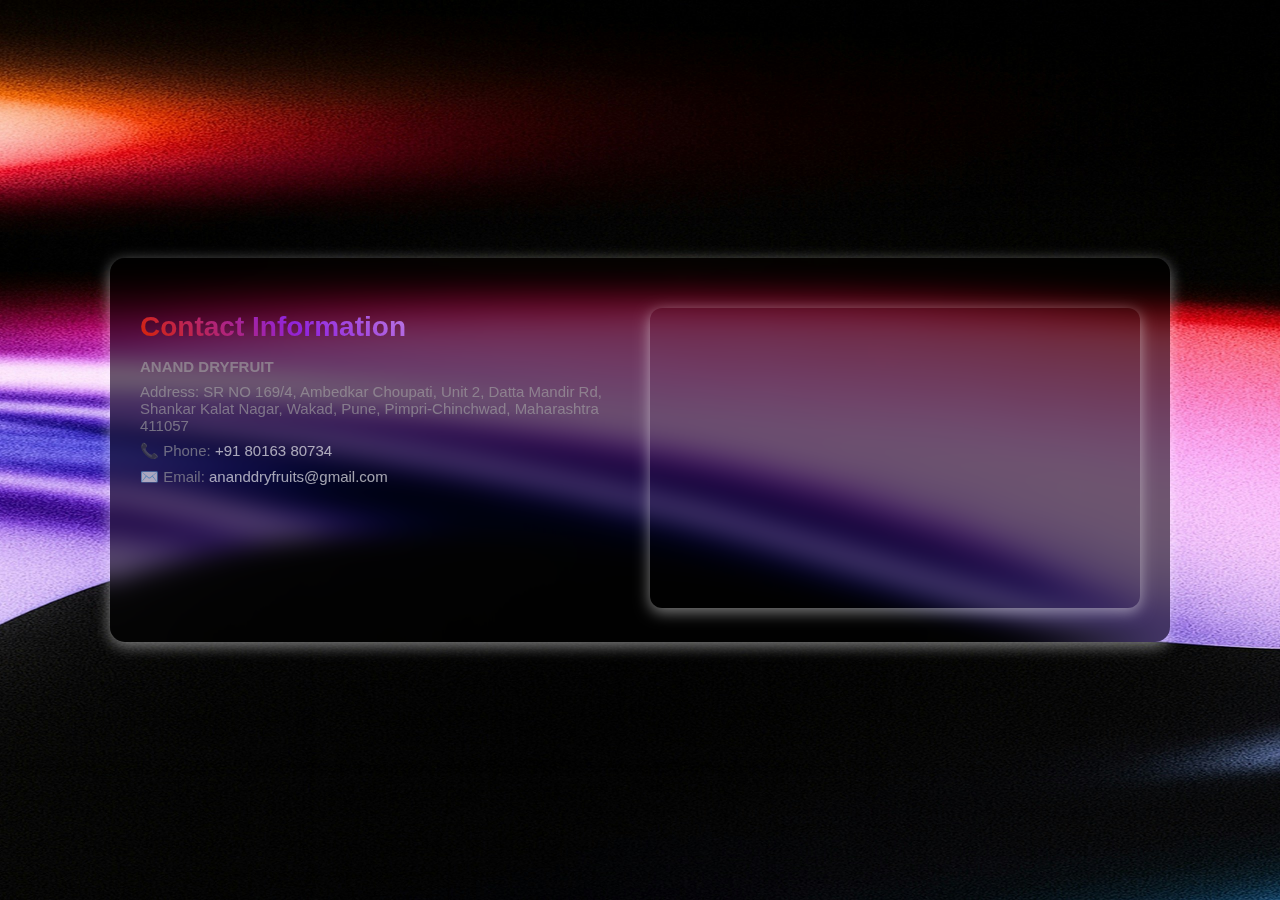
<file: sss/contact.html>
<!DOCTYPE html>
<html lang="en">

<head>
    <meta charset="UTF-8">
    <meta name="viewport" content="width=device-width, initial-scale=1.0">
    <title>Contact Us - Anand Dryfruit</title>
    <style>
            body {
            margin: 0;
            font-family: Arial, sans-serif;
            background: url("ff.jpg") no-repeat center center fixed;
            background-size: cover;
            display: flex;
            justify-content: center;
            align-items: center;
            min-height: 100vh;
            color: #000000;
        }
        /* Contact Card Glass Effect */
        
        .contact-card {
            background: rgba(0, 0, 0, 0.55);
            backdrop-filter: blur(12px);
            padding: 30px;
            border-radius: 15px;
            box-shadow: 0 6px 25px rgba(0, 0, 0, 0.6);
            display: flex;
            flex-wrap: wrap;
            max-width: 1000px;
            width: 95%;
            justify-content: space-between;
            color: #000000;
            box-shadow: 0px 4px 15px rgba(255, 255, 255, 0.5);
            /*damuu
        }
        /* Contact Info */
            .contact-info {
                flex: 1;
                padding-right: 20px;
            }
            .contact-info h2 {
                margin-bottom: 15px;
                font-size: 28px;
                font-weight: bold;
                background: linear-gradient(45deg, #d82400, #9024dd, #cb9ce4, #2c008b);
                -webkit-background-clip: text;
                -webkit-text-fill-color: transparent;
            }
            .contact-info p {
                margin: 8px 0;
                font-size: 15px;
                color: #a2a2a29d;
            }
            .contact-info a {
                color: #ffffffa1;
                text-decoration: none;
                transition: 0.3s;
            }
            .contact-info a:hover {
                color: #ffffff;
            }
            /* Map Section */
            .map {
                flex: 1;
                margin-top: 20px;
            }
            iframe {
                border: 0;
                width: 100%;
                height: 300px;
                border-radius: 12px;
                box-shadow: 0px 4px 15px rgba(255, 255, 255, 0.5);
            }
            /* Responsive Design */
            @media (max-width: 768px) {
                .contact-card {
                    flex-direction: column;
                    text-align: center;
                }
                .contact-info {
                    padding-right: 0;
                    margin-bottom: 20px;
                }
            }
    </style>
</head>

<body>

    <div class="contact-card">
        <div class="contact-info">
            <h2>Contact Information</h2>
            <p><strong>ANAND DRYFRUIT</strong></p>
            <p>Address: SR NO 169/4, Ambedkar Choupati, Unit 2, Datta Mandir Rd, Shankar Kalat Nagar, Wakad, Pune, Pimpri-Chinchwad, Maharashtra 411057</p>
            <p>📞 Phone: <a href="tel:+918016380734">+91 80163 80734</a></p>
            <p>✉️ Email: <a href="mailto:ananddryfruits@gmail.com">ananddryfruits@gmail.com</a></p>
        </div>
        <div class="map">
            <!-- ✅ Google Maps Embed -->
            <iframe src="https://www.google.com/maps/embed?pb=!1m18!1m12!1m3!1d3782.473906047491!2d73.76032641489152!3d18.598987987363075!2m3!1f0!2f0!3f0!3m2!1i1024!2i768!4f13.1!3m3!1m2!1s0x3bc2b91c89fdf6ef%3A0x2d1c1a9bb6a2f1f6!2sWakad%2C%20Pimpri-Chinchwad%2C%20Maharashtra%20411057!5e0!3m2!1sen!2sin!4v1693920000000!5m2!1sen!2sin"
                allowfullscreen="" loading="lazy" referrerpolicy="no-referrer-when-downgrade">
      </iframe>
        </div>
    </div>

</body>

</html>
</file>
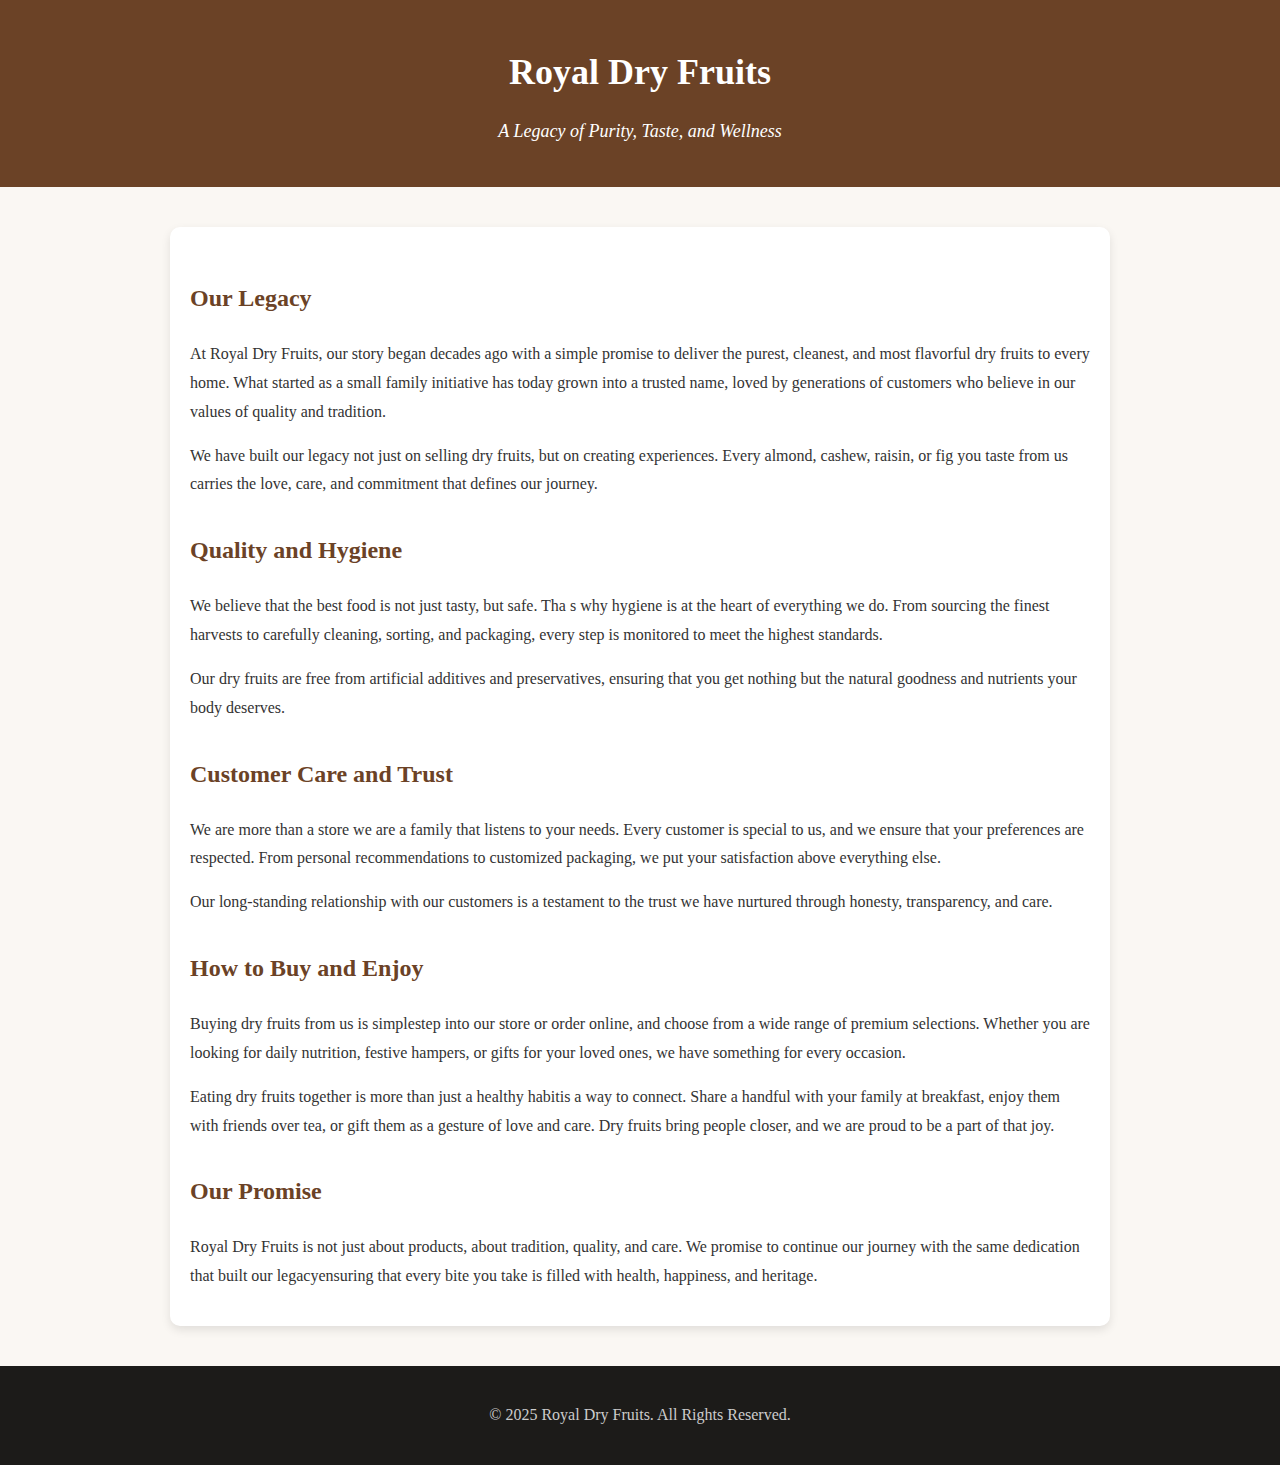
<file: sss/Our Story.html>
<!DOCTYPE html>
<html lang="en">

<head>
    <meta charset="UTF-8">
    <meta name="viewport" content="width=device-width, initial-scale=1.0">
    <title> Dry Fruits Our Legacy</title>
    <style>
        body {
            font-family: 'Georgia', serif;
            line-height: 1.8;
            background-color: #faf7f3;
            color: #333;
            margin: 0;
            padding: 0;
        }
        
        header {
            background: #6b4226;
            color: #fff;
            text-align: center;
            padding: 40px 20px;
        }
        
        header h1 {
            margin: 0;
            font-size: 36px;
        }
        
        header p {
            margin: 10px 0 0;
            font-size: 18px;
            font-style: italic;
        }
        
        main {
            max-width: 900px;
            margin: 40px auto;
            padding: 20px;
            background: #fff;
            border-radius: 10px;
            box-shadow: 0 4px 10px rgba(0, 0, 0, 0.1);
        }
        
        h2 {
            color: #6b4226;
            margin-top: 30px;
        }
        
        p {
            margin: 15px 0;
            font-size: 16px;
        }
        
        footer {
            background: #1c1b19;
            color: #ccc;
            text-align: center;
            padding: 20px;
            margin-top: 40px;
            font-size: 14px;
        }
    </style>
</head>

<body>

    <header>
        <h1>Royal Dry Fruits</h1>
        <p>A Legacy of Purity, Taste, and Wellness</p>
    </header>

    <main>
        <h2>Our Legacy</h2>
        <p>
            At Royal Dry Fruits, our story began decades ago with a simple promise to deliver the purest, cleanest, and most flavorful dry fruits to every home. What started as a small family initiative has today grown into a trusted name, loved by generations of
            customers who believe in our values of quality and tradition.
        </p>
        <p>
            We have built our legacy not just on selling dry fruits, but on creating experiences. Every almond, cashew, raisin, or fig you taste from us carries the love, care, and commitment that defines our journey.
        </p>

        <h2>Quality and Hygiene</h2>
        <p>
            We believe that the best food is not just tasty, but safe. Tha s why hygiene is at the heart of everything we do. From sourcing the finest harvests to carefully cleaning, sorting, and packaging, every step is monitored to meet the highest standards.
        </p>
        <p>
            Our dry fruits are free from artificial additives and preservatives, ensuring that you get nothing but the natural goodness and nutrients your body deserves.
        </p>

        <h2>Customer Care and Trust</h2>
        <p>
            We are more than a store we are a family that listens to your needs. Every customer is special to us, and we ensure that your preferences are respected. From personal recommendations to customized packaging, we put your satisfaction above everything else.
        </p>
        <p>
            Our long-standing relationship with our customers is a testament to the trust we have nurtured through honesty, transparency, and care.
        </p>

        <h2>How to Buy and Enjoy</h2>
        <p>
            Buying dry fruits from us is simplestep into our store or order online, and choose from a wide range of premium selections. Whether you are looking for daily nutrition, festive hampers, or gifts for your loved ones, we have something for every occasion.
        </p>
        <p>
            Eating dry fruits together is more than just a healthy habitis a way to connect. Share a handful with your family at breakfast, enjoy them with friends over tea, or gift them as a gesture of love and care. Dry fruits bring people closer, and we are proud
            to be a part of that joy.
        </p>

        <h2>Our Promise</h2>
        <p>
            Royal Dry Fruits is not just about products, about tradition, quality, and care. We promise to continue our journey with the same dedication that built our legacyensuring that every bite you take is filled with health, happiness, and heritage.
        </p>
    </main>

    <footer>
        <p>© 2025 Royal Dry Fruits. All Rights Reserved.</p>
    </footer>

</body>

</html>
</file>
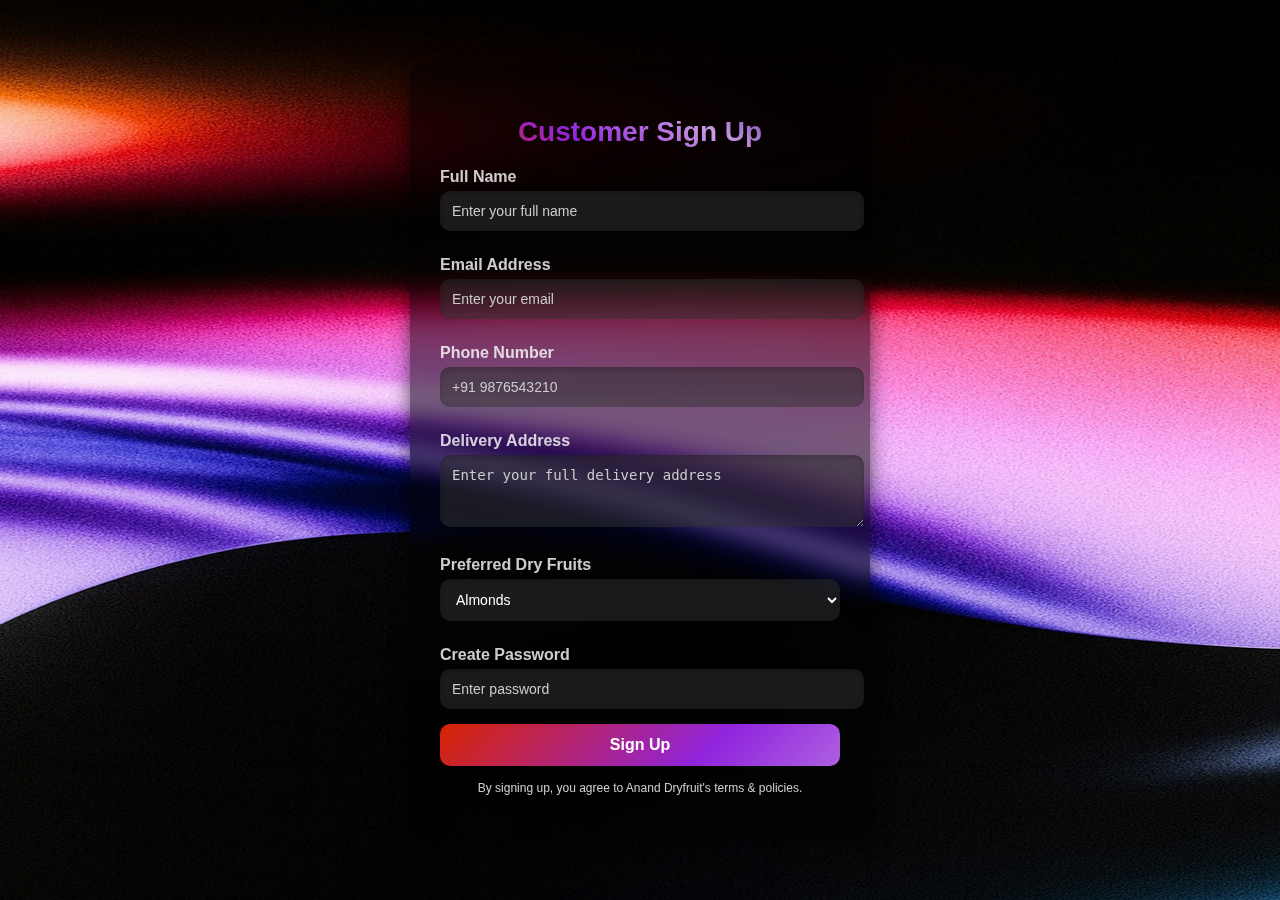
<file: sss/signup.html>
<!DOCTYPE html>
<html lang="en">

<head>
    <meta charset="UTF-8">
    <meta name="viewport" content="width=device-width, initial-scale=1.0">
    <title>Customer Sign Up - Anand Dryfruit</title>
    <!-- Link to external CSS -->
    <link rel="stylesheet" href="style1.css">
</head>

<body>
    <div class="signup-container">
        <h2>Customer Sign Up</h2>
        <form>
            <label for="name">Full Name</label>
            <input type="text" id="name" name="name" placeholder="Enter your full name" required>

            <label for="email">Email Address</label>
            <input type="email" id="email" name="email" placeholder="Enter your email" required>

            <label for="phone">Phone Number</label>
            <input type="tel" id="phone" name="phone" placeholder="+91 9876543210" required>

            <label for="address">Delivery Address</label>
            <textarea id="address" name="address" rows="3" placeholder="Enter your full delivery address" required></textarea>

            <label for="preference">Preferred Dry Fruits</label>
            <select id="preference" name="preference">
        <option value="almonds">Almonds</option>
        <option value="cashews">Cashews</option>
        <option value="pistachios">Pistachios</option>
        <option value="raisins">Raisins</option>
        <option value="mixed">Mixed Dry Fruits</option>
      </select>

            <label for="password">Create Password</label>
            <input type="password" id="password" name="password" placeholder="Enter password" required>

            <button type="submit" class="signup-btn">Sign Up</button>
        </form>
        <p class="note">By signing up, you agree to Anand Dryfruit's terms &amp; policies.</p>
    </div>
</body>

</html>
</file>
<file: sss/style1.css>
/* Background styling */

body {
    margin: 0;
    font-family: Arial, sans-serif;
    background: url("ff.jpg") no-repeat center center fixed;
    background-size: cover;
    display: flex;
    justify-content: center;
    align-items: center;
    height: 100vh;
}


/* Signup container */

.signup-container {
    background: rgba(0, 0, 0, 0.5);
    /* dark transparent glass */
    padding: 30px;
    border-radius: 15px;
    max-width: 400px;
    width: 100%;
    color: #fff;
    box-shadow: 0px 4px 20px rgba(0, 0, 0, 0.6);
    backdrop-filter: blur(10px);
    /* blur glass effect */
}


/* Headline with gradient text */

.signup-container h2 {
    text-align: center;
    margin-bottom: 20px;
    font-size: 28px;
    font-weight: bold;
    background: linear-gradient(35deg, #d82400, #9024dd, #cb9ce4, #2c008b);
    -webkit-background-clip: text;
    -webkit-text-fill-color: transparent;
}


/* Labels */

label {
    display: block;
    margin: 10px 0 5px;
    font-weight: bold;
    color: #ffffffcc;
}


/* Inputs, textarea, and select - same style */

input,
textarea,
select {
    width: 100%;
    padding: 12px;
    border-radius: 10px;
    border: none;
    margin-bottom: 15px;
    font-size: 14px;
    color: #fff;
    background: rgba(255, 255, 255, 0.1);
    backdrop-filter: blur(8px);
    box-shadow: inset 0 2px 5px rgba(0, 0, 0, 0.2);
}

input::placeholder,
textarea::placeholder {
    color: #cccccc;
}


/* Button */

.signup-btn {
    width: 100%;
    padding: 12px;
    border: none;
    border-radius: 10px;
    font-size: 16px;
    font-weight: bold;
    cursor: pointer;
    color: white;
    background: linear-gradient(135deg, #d82400, #9024dd, #cb9ce4, #2c008b);
    background-size: 200% 200%;
    transition: 0.4s;
}

.signup-btn:hover {
    background: linear-gradient(135deg, #3d00d8, #24dd87, #cbe49c, #8b0000);
    transform: scale(1.05);
}


/* Note */

.note {
    text-align: center;
    font-size: 12px;
    margin-top: 15px;
    color: #ffffffcc;
}
</file>
